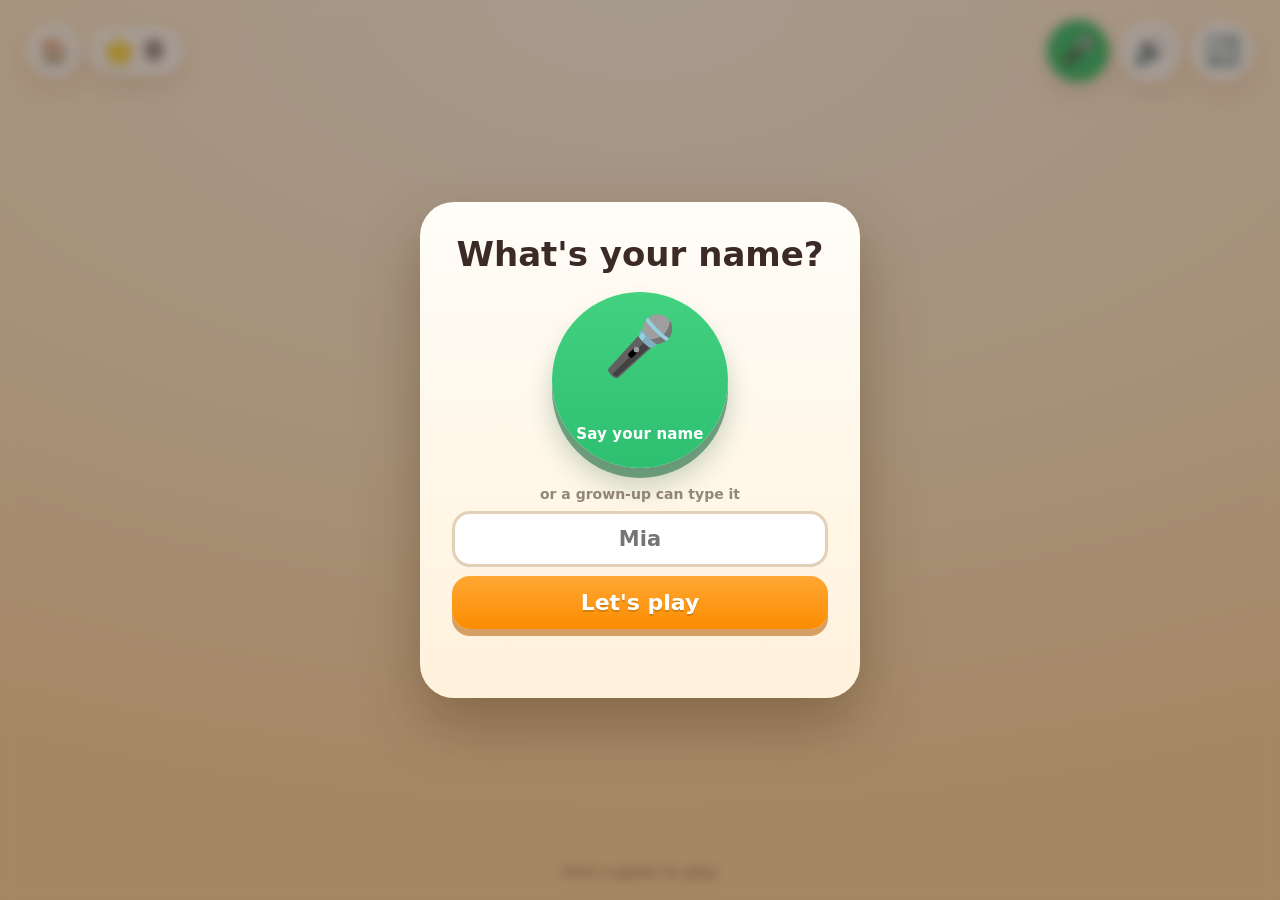
<file: public/index.html>
<!doctype html>
<html lang="en">
<head>
<meta charset="utf-8" />
<meta name="viewport" content="width=device-width, initial-scale=1, viewport-fit=cover" />
<meta name="theme-color" content="#ffeccd" />
<meta name="description" content="A gentle tap-and-talk game for little ones: spell words, count numbers and hunt letters." />
<title>Little Speller</title>
<link rel="icon" href="data:image/svg+xml,%3Csvg xmlns='http://www.w3.org/2000/svg' viewBox='0 0 100 100'%3E%3Ctext y='.9em' font-size='90'%3E%E2%AD%90%3C/text%3E%3C/svg%3E" />
<link rel="stylesheet" href="styles.css" />
</head>
<body>
  <div class="game">
    <header class="hud">
      <div class="hud__left">
        <button class="icon-btn icon-btn--home" id="homeBtn" type="button" aria-label="Choose a different game">🏠</button>
        <button class="player" id="player" type="button" aria-label="Change name" hidden>
          <span aria-hidden="true">👋</span><span id="playerName">Mia</span>
        </button>
        <div class="stars" id="stars" title="Stars earned">
          <span class="stars__icon" aria-hidden="true">⭐</span>
          <span class="stars__count" id="starCount" aria-live="polite">0</span>
        </div>
        <button class="player player--age" id="ageBtn" type="button" aria-label="Change age" hidden>
          <span aria-hidden="true">🎂</span><span id="ageLabel">4</span>
        </button>
      </div>
      <div class="hud__buttons">
        <button class="icon-btn icon-btn--mic" id="micBtn" type="button" aria-label="Say a letter, a word or a number" aria-pressed="false">🎤</button>
        <button class="icon-btn" id="soundBtn" type="button" aria-label="Sound on" aria-pressed="true">🔊</button>
        <button class="icon-btn" id="skipBtn" type="button" aria-label="Try a different one">🔄</button>
      </div>
    </header>

    <main class="play">
      <section class="board" id="wordBoard">
        <button class="picture" id="picture" type="button" aria-label="Hear the word again">
          <span class="picture__emoji" id="emoji" aria-hidden="true">🐱</span>
        </button>
        <div class="slots" id="slots" aria-label="Letter boxes"></div>
        <div class="tray" id="tray" aria-label="Letters to tap"></div>
      </section>

      <section class="board board--math" id="mathBoard" hidden>
        <div class="sum" id="sum" aria-label="Count the pictures"></div>
        <div class="choices" id="choices" role="group" aria-label="Answers"></div>
      </section>
    </main>

    <p class="hint" id="hint">Pick a game to play</p>
  </div>

  <div class="home" id="homeScreen" hidden>
    <div class="home__card" role="dialog" aria-modal="true" aria-labelledby="homeTitle">
      <h1 class="home__title" id="homeTitle">What shall we play?</h1>
      <p class="home__age" id="homeAge" hidden></p>

      <div class="home__grid">
        <button class="pick pick--spell" type="button" data-mode="spell">
          <span class="pick__emoji" aria-hidden="true">🔤</span>
          <span class="pick__label">Spell a word</span>
          <span class="pick__hint">cat · dog · sun</span>
        </button>

        <button class="pick pick--math" type="button" data-mode="math">
          <span class="pick__emoji" aria-hidden="true">🔢</span>
          <span class="pick__label">Numbers</span>
          <span class="pick__hint">2 + 2 = ?</span>
        </button>

        <button class="pick pick--word" type="button" data-mode="word">
          <span class="pick__emoji" aria-hidden="true">🧩</span>
          <span class="pick__label">Letter hunt</span>
          <span class="pick__hint">find them in the pile</span>
        </button>
      </div>

      <button class="home__surprise" id="pickSurprise" type="button">🎲 Surprise me</button>

      <button class="home__grownups" id="grownupBtn" type="button" aria-label="Grown-up voice settings, hold to open">
        👨‍👩‍👧 Grown-up voice <span class="home__grownups-hint">hold</span>
      </button>
    </div>
  </div>

  <!-- Shown by default so the name prompt is on screen even before (or without)
       the script running; the game hides it once it knows it has a name. -->
  <div class="start" id="startScreen">
    <div class="start__card" role="dialog" aria-modal="true" aria-labelledby="startTitle">
      <h1 class="start__title" id="startTitle">What's your name?</h1>

      <button class="start__mic" id="nameMic" type="button">
        <span class="start__mic-icon" aria-hidden="true">🎤</span>
        <span class="start__mic-label">Say your name</span>
      </button>

      <form class="start__form" id="nameForm">
        <label class="start__label" for="nameInput">or a grown-up can type it</label>
        <input class="start__input" id="nameInput" type="text" maxlength="14" placeholder="Mia"
               autocomplete="off" autocapitalize="words" autocorrect="off" spellcheck="false"
               enterkeyhint="go" />
        <button class="start__go" id="nameGo" type="submit">Let's play</button>
      </form>

      <p class="start__status" id="nameStatus" role="status"></p>
    </div>
  </div>

  <div class="age" id="ageScreen" hidden>
    <div class="age__card" role="dialog" aria-modal="true" aria-labelledby="ageTitle">
      <h1 class="age__title" id="ageTitle">How old are you?</h1>
      <p class="age__text">Words, sums and puzzles change with the age.</p>

      <div class="age__grid">
        <button class="age__pick" type="button" data-age="3">
          <span class="age__num">3</span><span class="age__label">years</span>
        </button>
        <button class="age__pick" type="button" data-age="4">
          <span class="age__num">4</span><span class="age__label">years</span>
        </button>
        <button class="age__pick" type="button" data-age="5">
          <span class="age__num">5</span><span class="age__label">years</span>
        </button>
        <button class="age__pick" type="button" data-age="6">
          <span class="age__num">6</span><span class="age__label">years</span>
        </button>
      </div>

      <button class="age__later" id="ageLater" type="button" hidden>Not now</button>
    </div>
  </div>

  <div class="grownup" id="grownupScreen" hidden>
    <div class="grownup__card" role="dialog" aria-modal="true" aria-labelledby="grownupTitle">
      <h2 class="grownup__title" id="grownupTitle">Your voice for the praise</h2>
      <p class="grownup__text">Record a few short phrases in your own voice. When she gets something right the game plays you instead of the robot voice. You can record the age question too, so it's your voice that asks it.</p>

      <div class="voice-list" id="voiceList"></div>

      <p class="grownup__status" id="voiceStatus" role="status"></p>
      <button class="grownup__close" id="grownupClose" type="button">Done</button>
      <p class="grownup__note">Tap Record, say the phrase, then tap Stop. Recordings stay on this device.</p>
    </div>
  </div>

  <div class="toast" id="toast" role="status" aria-live="polite"></div>

  <noscript>
    <p class="hint">This game needs JavaScript turned on.</p>
  </noscript>

  <script src="game.js"></script>
</body>
</html>
</file>
<file: public/styles.css>
:root {
  --ink: #3b2a26;
  --slot-size: clamp(56px, 15vmin, 110px);
  --tile-size: clamp(60px, 16vmin, 118px);
  --shadow: 0 10px 24px rgba(122, 76, 30, 0.16);
}

* {
  box-sizing: border-box;
  -webkit-tap-highlight-color: transparent;
}

html,
body {
  height: 100%;
}

body {
  margin: 0;
  font-family: ui-rounded, "SF Pro Rounded", "Segoe UI Rounded", "Nunito",
    "Quicksand", system-ui, -apple-system, sans-serif;
  color: var(--ink);
  background: radial-gradient(120% 90% at 50% 0%, #fffaf1 0%, #ffeccd 55%, #ffd9a6 100%);
  overflow: hidden;
  user-select: none;
  -webkit-user-select: none;
  touch-action: manipulation;
  overscroll-behavior: none;
}

.game {
  height: 100dvh;
  display: flex;
  flex-direction: column;
  padding: clamp(10px, 2.2vmin, 22px) clamp(12px, 3vmin, 32px) clamp(10px, 2.2vmin, 22px);
  gap: clamp(6px, 1.4vmin, 16px);
}

/* ---------------------------------------------------------------- top bar */

.hud {
  display: flex;
  align-items: center;
  justify-content: space-between;
  gap: 10px;
  flex-wrap: wrap;
}

.hud__left {
  display: flex;
  align-items: center;
  gap: 8px;
  min-width: 0;
}

.player {
  display: inline-flex;
  align-items: center;
  gap: 6px;
  max-width: 42vw;
  padding: 7px 16px 7px 12px;
  border: none;
  border-radius: 999px;
  background: #fff;
  color: var(--ink);
  font: inherit;
  font-size: clamp(15px, 2.8vmin, 20px);
  font-weight: 900;
  box-shadow: var(--shadow);
  cursor: pointer;
  overflow: hidden;
}

.player[hidden] {
  display: none;
}

.player span:last-child {
  overflow: hidden;
  text-overflow: ellipsis;
  white-space: nowrap;
}

.player:active {
  transform: scale(0.95);
}

.stars {
  display: inline-flex;
  align-items: center;
  gap: 8px;
  padding: 7px 20px 7px 12px;
  background: #fff;
  border-radius: 999px;
  box-shadow: var(--shadow);
  font-size: clamp(18px, 3.4vmin, 26px);
  font-weight: 900;
  font-variant-numeric: tabular-nums;
}

.stars__icon {
  font-size: 1.1em;
  filter: drop-shadow(0 2px 3px rgba(0, 0, 0, 0.15));
}

.stars.is-bump {
  animation: bump 0.5s ease;
}

.hud__buttons {
  display: flex;
  gap: 10px;
}

.icon-btn {
  width: clamp(50px, 9.5vmin, 62px);
  height: clamp(50px, 9.5vmin, 62px);
  border: none;
  border-radius: 50%;
  background: #fff;
  color: var(--ink);
  font-size: clamp(21px, 4.2vmin, 28px);
  line-height: 1;
  box-shadow: var(--shadow);
  display: grid;
  place-items: center;
  cursor: pointer;
  transition: transform 0.12s ease;
}

.icon-btn:active {
  transform: scale(0.92);
}

.icon-btn[hidden] {
  display: none;
}

.icon-btn--home {
  width: clamp(44px, 8.4vmin, 54px);
  height: clamp(44px, 8.4vmin, 54px);
  font-size: clamp(18px, 3.6vmin, 24px);
}

.icon-btn--mic {
  background: #2fbf71;
  color: #fff;
}

.icon-btn--mic.is-live,
body.is-listening .icon-btn--mic {
  background: #e53935;
  animation: pulse 1.05s ease-in-out infinite;
}

/* ------------------------------------------------------------- play stage */

.play {
  flex: 1;
  min-height: 0;
  display: flex;
}

.board {
  flex: 1;
  min-height: 0;
  width: 100%;
  display: flex;
  flex-direction: column;
  align-items: center;
  justify-content: center;
  gap: clamp(14px, 3.4vmin, 38px);
}

.board[hidden] {
  display: none;
}

.picture {
  border: none;
  padding: 0;
  cursor: pointer;
  width: clamp(112px, 30vmin, 220px);
  aspect-ratio: 1;
  border-radius: 34%;
  background: linear-gradient(160deg, #ffffff 0%, #ffe6c0 100%);
  box-shadow: 0 14px 0 rgba(214, 160, 92, 0.32), 0 26px 40px rgba(146, 96, 34, 0.18);
  display: grid;
  place-items: center;
  animation: float 4s ease-in-out infinite;
}

.picture:active {
  transform: scale(0.96);
}

.picture__emoji {
  font-size: clamp(60px, 17vmin, 124px);
  line-height: 1;
}

.picture.is-happy {
  animation: pop 0.55s ease 2;
}

/* ------------------------------------------------------------ letter slots */

.slots {
  display: flex;
  gap: clamp(10px, 2.4vmin, 22px);
}

.slot {
  position: relative;
  width: var(--slot-size);
  height: var(--slot-size);
  border-radius: 26%;
  background: rgba(255, 255, 255, 0.55);
  border: 4px dashed rgba(183, 139, 82, 0.5);
  display: grid;
  place-items: center;
  cursor: pointer;
  transition: background 0.2s ease, border-color 0.2s ease, transform 0.15s ease,
    box-shadow 0.15s ease;
}

.slot__ghost,
.slot__letter {
  position: absolute;
  inset: 0;
  display: grid;
  place-items: center;
  font-weight: 900;
  line-height: 1;
}

.slot__ghost {
  font-size: calc(var(--slot-size) * 0.48);
  color: rgba(107, 76, 40, 0.2);
}

.slot__letter {
  font-size: calc(var(--slot-size) * 0.54);
  color: #fff;
  text-shadow: 0 3px 0 rgba(0, 0, 0, 0.16);
  opacity: 0;
  transform: scale(0.4);
  transition: opacity 0.16s ease, transform 0.28s cubic-bezier(0.2, 1.6, 0.5, 1);
}

.slot.is-filled {
  background: var(--slot-color, #ef5350);
  border-color: transparent;
  box-shadow: 0 7px 0 rgba(0, 0, 0, 0.14);
}

.slot.is-filled .slot__ghost {
  opacity: 0;
}

.slot.is-filled .slot__letter {
  opacity: 1;
  transform: scale(1);
}

.slot.is-next {
  animation: nudge 0.6s ease;
}

/* ------------------------------------------------------------------- tiles */

.tray {
  display: flex;
  flex-wrap: wrap;
  justify-content: center;
  gap: clamp(12px, 2.8vmin, 26px);
}

.tray--hunt {
  max-width: 92vmin;
  gap: clamp(9px, 2.1vmin, 18px);
}

.tray--hunt .tile {
  width: clamp(52px, 12vmin, 92px);
  height: clamp(52px, 12vmin, 92px);
  font-size: calc(clamp(52px, 12vmin, 92px) * 0.5);
}

.tile {
  width: var(--tile-size);
  height: var(--tile-size);
  border: none;
  border-radius: 26%;
  font-family: inherit;
  font-size: calc(var(--tile-size) * 0.5);
  font-weight: 900;
  line-height: 1;
  color: #fff;
  text-shadow: 0 3px 0 rgba(0, 0, 0, 0.18);
  background-image: linear-gradient(180deg, rgba(255, 255, 255, 0.24), rgba(0, 0, 0, 0.16));
  background-color: var(--tile-color, #ef5350);
  box-shadow: 0 8px 0 rgba(0, 0, 0, 0.16), 0 16px 20px rgba(120, 72, 20, 0.18);
  cursor: pointer;
  transition: transform 0.12s ease, box-shadow 0.12s ease, opacity 0.25s ease;
}

.tile:active {
  transform: translateY(4px) scale(0.97);
  box-shadow: 0 4px 0 rgba(0, 0, 0, 0.16);
}

.tile.is-in {
  animation: tileIn 0.42s cubic-bezier(0.2, 1.5, 0.5, 1) backwards;
  animation-delay: calc(var(--i, 0) * 80ms);
}

.tile.is-shake {
  animation: shake 0.42s ease;
}

.tile.is-used {
  opacity: 0.16;
  transform: scale(0.86);
  box-shadow: none;
  pointer-events: none;
}

/* -------------------------------------------------------------- math board */

.sum {
  display: flex;
  align-items: center;
  justify-content: center;
  flex-wrap: wrap;
  gap: clamp(8px, 2vmin, 20px);
}

.sum__group {
  display: flex;
  flex-wrap: wrap;
  justify-content: center;
  align-content: center;
  gap: clamp(2px, 0.8vmin, 6px);
  max-width: clamp(96px, 30vmin, 240px);
  padding: clamp(6px, 1.6vmin, 14px);
  border-radius: clamp(16px, 3.4vmin, 28px);
  background: rgba(255, 255, 255, 0.68);
  box-shadow: var(--shadow);
}

.sum__dot {
  font-size: clamp(24px, 6.4vmin, 50px);
  line-height: 1;
}

.sum__op {
  font-size: clamp(30px, 8vmin, 60px);
  font-weight: 900;
  color: rgba(59, 42, 38, 0.5);
}

.sum__q {
  width: clamp(52px, 13vmin, 96px);
  height: clamp(52px, 13vmin, 96px);
  border-radius: 26%;
  display: grid;
  place-items: center;
  font-size: clamp(28px, 7.6vmin, 54px);
  font-weight: 900;
  color: #fff;
  text-shadow: 0 3px 0 rgba(0, 0, 0, 0.16);
  background: linear-gradient(180deg, #ffb04d, #fb8c00);
  box-shadow: 0 7px 0 rgba(180, 92, 0, 0.45);
}

.choices {
  display: flex;
  gap: clamp(12px, 3vmin, 28px);
}

.choice {
  width: clamp(74px, 18vmin, 132px);
  height: clamp(74px, 18vmin, 132px);
  border: none;
  border-radius: 26%;
  font-family: inherit;
  font-size: clamp(34px, 9vmin, 68px);
  font-weight: 900;
  line-height: 1;
  color: #fff;
  text-shadow: 0 3px 0 rgba(0, 0, 0, 0.18);
  background-image: linear-gradient(180deg, rgba(255, 255, 255, 0.24), rgba(0, 0, 0, 0.16));
  background-color: var(--tile-color, #1e88e5);
  box-shadow: 0 8px 0 rgba(0, 0, 0, 0.16), 0 16px 20px rgba(120, 72, 20, 0.18);
  cursor: pointer;
  transition: transform 0.12s ease, box-shadow 0.12s ease;
}

.choice:active {
  transform: translateY(4px) scale(0.97);
  box-shadow: 0 4px 0 rgba(0, 0, 0, 0.16);
}

.choice.is-wrong {
  animation: shake 0.42s ease;
}

.choice.is-right {
  animation: pop 0.5s ease;
}

/* ------------------------------------------------------------------- hint */

.hint {
  margin: 0;
  text-align: center;
  font-size: clamp(11px, 1.9vmin, 14px);
  font-weight: 600;
  color: rgba(59, 42, 38, 0.48);
}

body.is-listening .hint {
  color: #c62828;
}

/* ------------------------------------------------------------- home chooser */

.home {
  position: fixed;
  inset: 0;
  z-index: 45;
  display: grid;
  place-items: center;
  padding: clamp(16px, 4vmin, 32px);
  overflow-y: auto;
  background: radial-gradient(120% 90% at 50% 0%, #fffaf1 0%, #ffeccd 55%, #ffd9a6 100%);
}

.home[hidden] {
  display: none;
}

.home__card {
  width: min(680px, 100%);
  display: grid;
  gap: clamp(12px, 2.6vmin, 22px);
  text-align: center;
}

.home__title {
  margin: 0;
  font-size: clamp(26px, 6vmin, 44px);
  font-weight: 900;
  text-shadow: 0 3px 0 #fff;
}

.home__grid {
  display: grid;
  grid-template-columns: repeat(auto-fit, minmax(clamp(120px, 26vmin, 180px), 1fr));
  gap: clamp(12px, 2.4vmin, 20px);
}

.pick {
  display: grid;
  place-items: center;
  gap: 4px;
  padding: clamp(14px, 3.2vmin, 26px) clamp(10px, 2vmin, 18px);
  border: none;
  border-radius: clamp(24px, 5vmin, 34px);
  background: #fff;
  color: var(--ink);
  font: inherit;
  font-weight: 900;
  box-shadow: 0 12px 0 rgba(214, 160, 92, 0.4), 0 22px 34px rgba(146, 96, 34, 0.18);
  cursor: pointer;
  transition: transform 0.12s ease, box-shadow 0.12s ease;
}

.pick:active {
  transform: translateY(6px) scale(0.98);
  box-shadow: 0 6px 0 rgba(214, 160, 92, 0.4);
}

.pick__emoji {
  font-size: clamp(42px, 11vmin, 78px);
  line-height: 1.1;
}

.pick__label {
  font-size: clamp(16px, 3.2vmin, 23px);
}

.pick__hint {
  font-size: clamp(10px, 2vmin, 13px);
  font-weight: 700;
  color: rgba(59, 42, 38, 0.45);
}

.pick--spell {
  background: linear-gradient(180deg, #ffffff, #ffe9c9);
}

.pick--math {
  background: linear-gradient(180deg, #ffffff, #d9ecff);
}

.pick--word {
  background: linear-gradient(180deg, #ffffff, #e2f7e4);
}

.home__surprise {
  justify-self: center;
  padding: 12px 26px;
  border: none;
  border-radius: 999px;
  background: linear-gradient(180deg, #9a7bff, #6d4cff);
  color: #fff;
  font: inherit;
  font-weight: 900;
  font-size: clamp(15px, 2.8vmin, 19px);
  box-shadow: 0 7px 0 rgba(70, 40, 160, 0.6);
  cursor: pointer;
}

.home__surprise:active {
  transform: translateY(4px);
  box-shadow: 0 4px 0 rgba(70, 40, 160, 0.6);
}

/* ------------------------------------------------------------------- age */

.home__age {
  margin: -6px 0 0;
  font-size: clamp(11px, 2.2vmin, 14px);
  font-weight: 800;
  color: rgba(59, 42, 38, 0.5);
}

.home__age[hidden] {
  display: none;
}

.player--age {
  background: linear-gradient(180deg, #ffffff, #d9ecff);
}

.age {
  position: fixed;
  inset: 0;
  z-index: 52;
  display: grid;
  place-items: center;
  padding: 20px;
  background: rgba(58, 36, 20, 0.45);
  -webkit-backdrop-filter: blur(6px);
  backdrop-filter: blur(6px);
}

.age[hidden] {
  display: none;
}

.age__card {
  width: min(560px, 100%);
  max-height: 92dvh;
  overflow-y: auto;
  display: grid;
  gap: clamp(12px, 2.4vmin, 20px);
  padding: clamp(20px, 4vmin, 32px);
  border-radius: 34px;
  text-align: center;
  background: linear-gradient(180deg, #fffdf8 0%, #fff2dc 100%);
  box-shadow: 0 26px 60px rgba(70, 40, 10, 0.35);
  animation: pop 0.45s ease;
}

.age__title {
  margin: 0;
  font-size: clamp(24px, 5.2vmin, 36px);
  font-weight: 900;
}

.age__text {
  margin: -8px 0 0;
  font-size: clamp(12px, 2.4vmin, 15px);
  font-weight: 700;
  color: rgba(59, 42, 38, 0.55);
}

.age__grid {
  display: grid;
  grid-template-columns: repeat(2, minmax(0, 1fr));
  gap: clamp(10px, 2.2vmin, 16px);
}

.age__pick {
  display: grid;
  place-items: center;
  gap: 2px;
  padding: clamp(14px, 3vmin, 22px) 8px;
  border: none;
  border-radius: clamp(20px, 4vmin, 28px);
  background: linear-gradient(180deg, #ffffff, #ffe9c9);
  color: var(--ink);
  font: inherit;
  font-weight: 900;
  box-shadow: 0 10px 0 rgba(214, 160, 92, 0.45), 0 18px 28px rgba(146, 96, 34, 0.16);
  cursor: pointer;
  transition: transform 0.12s ease, box-shadow 0.12s ease;
}

.age__pick:active {
  transform: translateY(5px) scale(0.98);
  box-shadow: 0 5px 0 rgba(214, 160, 92, 0.45);
}

.age__num {
  font-size: clamp(38px, 9vmin, 58px);
  line-height: 1;
  color: #b3541e;
}

.age__label {
  font-size: clamp(11px, 2.2vmin, 14px);
  color: rgba(59, 42, 38, 0.55);
}

.age__later {
  justify-self: center;
  padding: 10px 22px;
  border: none;
  border-radius: 999px;
  background: rgba(59, 42, 38, 0.12);
  color: var(--ink);
  font: inherit;
  font-weight: 800;
  font-size: clamp(13px, 2.4vmin, 15px);
  cursor: pointer;
}

.age__later[hidden] {
  display: none;
}

/* --------------------------------------------------------------- name card */

.start {
  position: fixed;
  inset: 0;
  z-index: 50;
  display: grid;
  place-items: center;
  padding: 20px;
  background: rgba(58, 36, 20, 0.45);
  -webkit-backdrop-filter: blur(6px);
  backdrop-filter: blur(6px);
}

.start[hidden] {
  display: none;
}

.start__card {
  width: min(440px, 100%);
  max-height: 92dvh;
  overflow-y: auto;
  display: grid;
  gap: clamp(12px, 2.2vmin, 18px);
  padding: clamp(20px, 4vmin, 32px);
  border-radius: 34px;
  text-align: center;
  background: linear-gradient(180deg, #fffdf8 0%, #fff2dc 100%);
  box-shadow: 0 26px 60px rgba(70, 40, 10, 0.35);
  animation: pop 0.45s ease;
}

.start__title {
  margin: 0;
  font-size: clamp(24px, 5vmin, 34px);
  font-weight: 900;
}

.start__mic {
  justify-self: center;
  display: grid;
  place-items: center;
  gap: 2px;
  width: clamp(130px, 34vmin, 176px);
  aspect-ratio: 1;
  border: none;
  border-radius: 50%;
  background: linear-gradient(180deg, #41d17f, #2fbf71);
  color: #fff;
  font: inherit;
  font-weight: 900;
  box-shadow: 0 10px 0 rgba(21, 105, 61, 0.55), 0 18px 26px rgba(30, 90, 50, 0.25);
  cursor: pointer;
}

.start__mic:active {
  transform: translateY(4px);
  box-shadow: 0 6px 0 rgba(21, 105, 61, 0.55);
}

.start__mic.is-live {
  background: linear-gradient(180deg, #f1554f, #e53935);
  box-shadow: 0 10px 0 rgba(140, 20, 16, 0.55), 0 18px 26px rgba(120, 20, 16, 0.3);
  animation: pulse 1.05s ease-in-out infinite;
}

.start__mic-icon {
  font-size: clamp(42px, 11vmin, 58px);
  line-height: 1;
}

.start__mic-label {
  font-size: clamp(12px, 2.4vmin, 15px);
  letter-spacing: 0.01em;
}

.start__form {
  display: grid;
  gap: 9px;
}

.start__label {
  font-size: clamp(12px, 2.2vmin, 14px);
  font-weight: 700;
  color: rgba(59, 42, 38, 0.55);
}

.start__input {
  width: 100%;
  padding: 13px 16px;
  border: 3px solid rgba(183, 139, 82, 0.4);
  border-radius: 18px;
  background: #fff;
  color: var(--ink);
  font: inherit;
  font-size: clamp(17px, 3.2vmin, 21px);
  font-weight: 800;
  text-align: center;
}

.start__input:focus {
  outline: none;
  border-color: #fb8c00;
}

.start__go {
  padding: 14px 20px;
  border: none;
  border-radius: 18px;
  background: linear-gradient(180deg, #ffa733, #fb8c00);
  color: #fff;
  font: inherit;
  font-size: clamp(18px, 3.4vmin, 22px);
  font-weight: 900;
  text-shadow: 0 2px 0 rgba(0, 0, 0, 0.15);
  box-shadow: 0 7px 0 rgba(180, 92, 0, 0.55);
  cursor: pointer;
}

.start__go:active {
  transform: translateY(3px);
  box-shadow: 0 4px 0 rgba(180, 92, 0, 0.55);
}

.start__status {
  margin: 0;
  min-height: 1.3em;
  font-size: clamp(12px, 2.3vmin, 15px);
  font-weight: 700;
  color: #b3541e;
}

/* ------------------------------------------------------------------- toast */

.toast {
  position: fixed;
  left: 50%;
  bottom: clamp(18px, 4vmin, 40px);
  z-index: 60;
  max-width: min(560px, 92vw);
  padding: 12px 20px;
  border-radius: 999px;
  background: rgba(46, 28, 18, 0.92);
  color: #fff;
  font-size: clamp(13px, 2.4vmin, 16px);
  font-weight: 700;
  text-align: center;
  opacity: 0;
  transform: translate(-50%, 16px);
  transition: opacity 0.2s ease, transform 0.2s ease;
  pointer-events: none;
}

.toast.is-on {
  opacity: 1;
  transform: translate(-50%, 0);
}

/* ----------------------------------------------------------- celebration */

.yay {
  position: fixed;
  inset: 0;
  z-index: 30;
  display: grid;
  place-content: center;
  gap: 0.15em;
  text-align: center;
  pointer-events: none;
  animation: yayIn 0.5s cubic-bezier(0.2, 1.6, 0.4, 1) backwards;
}

.yay__word {
  font-size: clamp(56px, 18vmin, 170px);
  font-weight: 900;
  letter-spacing: 0.02em;
  color: #fff;
  text-shadow: 0 6px 0 #e0642f, 0 16px 28px rgba(96, 48, 12, 0.28);
}

.yay__sub {
  font-size: clamp(28px, 8vmin, 72px);
  font-weight: 900;
  color: #ef5350;
  text-shadow: 0 3px 0 #fff, 0 6px 14px rgba(96, 48, 12, 0.2);
}

.confetti {
  position: fixed;
  top: -8vh;
  z-index: 40;
  width: 12px;
  height: 18px;
  border-radius: 4px;
  pointer-events: none;
  animation: fall 1.9s cubic-bezier(0.3, 0.7, 0.5, 1) forwards;
}

/* --------------------------------------------------------- grown-up voice */

.home__grownups {
  justify-self: center;
  display: inline-flex;
  align-items: center;
  gap: 8px;
  padding: 9px 18px;
  border: none;
  border-radius: 999px;
  background: rgba(255, 255, 255, 0.78);
  color: var(--ink);
  font: inherit;
  font-weight: 800;
  font-size: clamp(12px, 2.3vmin, 15px);
  box-shadow: var(--shadow);
  cursor: pointer;
  transition: transform 0.15s ease, background 0.15s ease;
}

.home__grownups.is-holding {
  background: #ffd9a6;
  transform: scale(1.04);
}

.home__grownups-hint {
  font-size: 0.8em;
  font-weight: 700;
  letter-spacing: 0.08em;
  text-transform: uppercase;
  color: rgba(59, 42, 38, 0.42);
}

.grownup {
  position: fixed;
  inset: 0;
  z-index: 55;
  display: grid;
  place-items: center;
  padding: 16px;
  background: rgba(58, 36, 20, 0.5);
  -webkit-backdrop-filter: blur(6px);
  backdrop-filter: blur(6px);
}

.grownup[hidden] {
  display: none;
}

.grownup__card {
  width: min(520px, 100%);
  max-height: 92dvh;
  overflow-y: auto;
  display: grid;
  gap: clamp(8px, 1.8vmin, 14px);
  padding: clamp(16px, 3.4vmin, 26px);
  border-radius: 30px;
  background: linear-gradient(180deg, #fffdf8 0%, #fff2dc 100%);
  box-shadow: 0 26px 60px rgba(70, 40, 10, 0.35);
  animation: pop 0.4s ease;
}

.grownup__title {
  margin: 0;
  text-align: center;
  font-size: clamp(20px, 4vmin, 26px);
  font-weight: 900;
}

.grownup__text,
.grownup__note {
  margin: 0;
  text-align: center;
  font-size: clamp(12px, 2.2vmin, 14px);
  font-weight: 600;
  line-height: 1.35;
  color: rgba(59, 42, 38, 0.6);
}

.grownup__note {
  font-size: clamp(10px, 1.9vmin, 12px);
  color: rgba(59, 42, 38, 0.42);
}

.voice-list {
  display: grid;
  gap: 8px;
}

.voice {
  display: grid;
  grid-template-columns: 1fr auto;
  align-items: center;
  gap: 8px;
  padding: 9px 12px;
  border-radius: 16px;
  background: #fff;
  box-shadow: 0 4px 12px rgba(122, 76, 30, 0.1);
}

.voice__heading {
  margin: 6px 0 -4px;
  font-size: clamp(11px, 2.2vmin, 13px);
  font-weight: 800;
  letter-spacing: 0.04em;
  text-transform: uppercase;
  color: rgba(59, 42, 38, 0.45);
}

.voice--ask {
  background: linear-gradient(180deg, #fffdf8, #ffeede);
  border-color: rgba(179, 84, 30, 0.3);
}

.voice__label {
  text-align: left;
  font-weight: 800;
  font-size: clamp(13px, 2.4vmin, 16px);
}

.voice__actions {
  display: flex;
  gap: 6px;
}

.voice__btn {
  padding: 8px 12px;
  border: none;
  border-radius: 999px;
  background: #f2e9dc;
  color: var(--ink);
  font: inherit;
  font-weight: 800;
  font-size: clamp(11px, 2vmin, 13px);
  cursor: pointer;
}

.voice__btn:disabled {
  opacity: 0.4;
  cursor: default;
}

.voice__btn--rec {
  background: #2fbf71;
  color: #fff;
}

.voice__btn--rec.is-recording {
  background: #e53935;
  animation: pulse 1.05s ease-in-out infinite;
}

.voice__btn--del {
  background: #f6dcd8;
}

.grownup__status {
  margin: 0;
  min-height: 1.3em;
  text-align: center;
  font-size: clamp(12px, 2.2vmin, 14px);
  font-weight: 700;
  color: #2f8b57;
}

.grownup__close {
  justify-self: center;
  padding: 12px 34px;
  border: none;
  border-radius: 999px;
  background: linear-gradient(180deg, #ffa733, #fb8c00);
  color: #fff;
  font: inherit;
  font-weight: 900;
  font-size: clamp(15px, 2.8vmin, 18px);
  box-shadow: 0 6px 0 rgba(180, 92, 0, 0.5);
  cursor: pointer;
}

.grownup__close:active {
  transform: translateY(3px);
  box-shadow: 0 3px 0 rgba(180, 92, 0, 0.5);
}

/* -------------------------------------------------------------- keyframes */

@keyframes float {
  0%,
  100% {
    transform: translateY(0);
  }
  50% {
    transform: translateY(-6px);
  }
}

@keyframes pop {
  0%,
  100% {
    transform: scale(1);
  }
  45% {
    transform: scale(1.08) rotate(-2deg);
  }
  70% {
    transform: scale(0.97) rotate(2deg);
  }
}

@keyframes bump {
  0% {
    transform: scale(1);
  }
  40% {
    transform: scale(1.16);
  }
  100% {
    transform: scale(1);
  }
}

@keyframes tileIn {
  from {
    opacity: 0;
    transform: translateY(18px) scale(0.6);
  }
  to {
    opacity: 1;
    transform: none;
  }
}

@keyframes shake {
  0%,
  100% {
    transform: translateX(0) rotate(0);
  }
  25% {
    transform: translateX(-6px) rotate(-4deg);
  }
  55% {
    transform: translateX(6px) rotate(4deg);
  }
  80% {
    transform: translateX(-3px) rotate(-2deg);
  }
}

@keyframes nudge {
  0%,
  100% {
    transform: scale(1);
  }
  40% {
    transform: scale(1.1);
  }
}

@keyframes pulse {
  0%,
  100% {
    transform: scale(1);
    box-shadow: 0 0 0 0 rgba(229, 57, 53, 0.5);
  }
  70% {
    transform: scale(1.06);
    box-shadow: 0 0 0 18px rgba(229, 57, 53, 0);
  }
}

@keyframes yayIn {
  from {
    opacity: 0;
    transform: scale(0.5);
  }
  to {
    opacity: 1;
    transform: scale(1);
  }
}

@keyframes fall {
  from {
    transform: translate3d(0, 0, 0) rotate(0deg);
    opacity: 1;
  }
  to {
    transform: translate3d(var(--x, 0), 112vh, 0) rotate(var(--r, 360deg));
    opacity: 0.85;
  }
}

@media (prefers-reduced-motion: reduce) {
  .picture,
  .tile.is-in,
  .slot.is-next,
  .yay,
  .confetti,
  .icon-btn--mic.is-live,
  .start__mic.is-live,
  .start__card,
  .pick,
  .choice.is-wrong,
  .choice.is-right {
    animation: none;
  }
  .confetti {
    display: none;
  }
}
</file>
